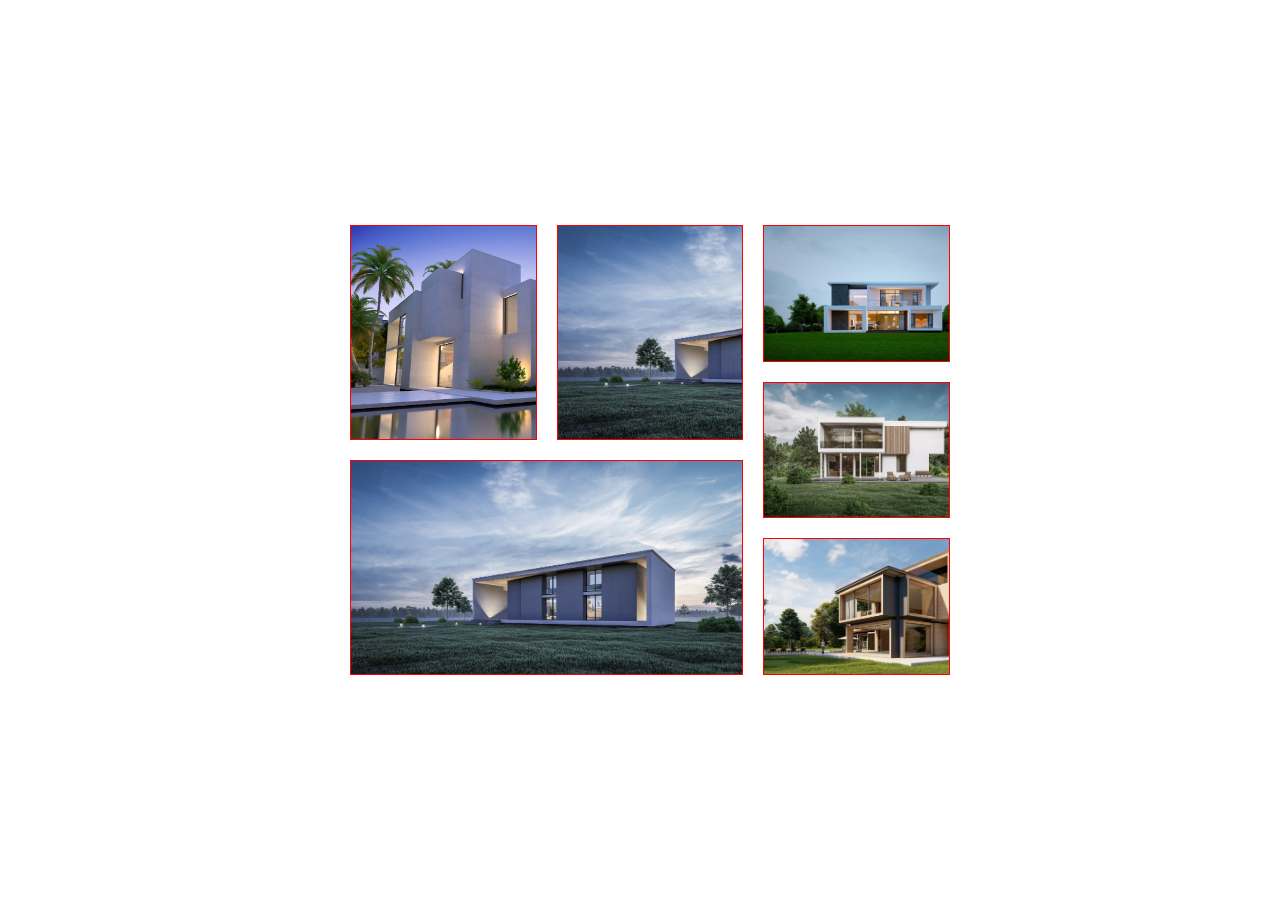
<file: question5/index.html>
<!DOCTYPE html>
<html lang="en">
  <head>
    <meta charset="UTF-8" />
    <meta name="viewport" content="width=device-width, initial-scale=1.0" />
    <title>Document</title>
    <link rel="stylesheet" href="./style.css" />
  </head>
  <body>
    <div class="main">
      <div class="layout">
        <div class="one"></div>
        <div class="two"></div>
        <div class="three"></div>
        <div class="four"></div>
        <div class="five"></div>
        <div class="six"></div>
      </div>
    </div>
  </body>
</html>
</file>
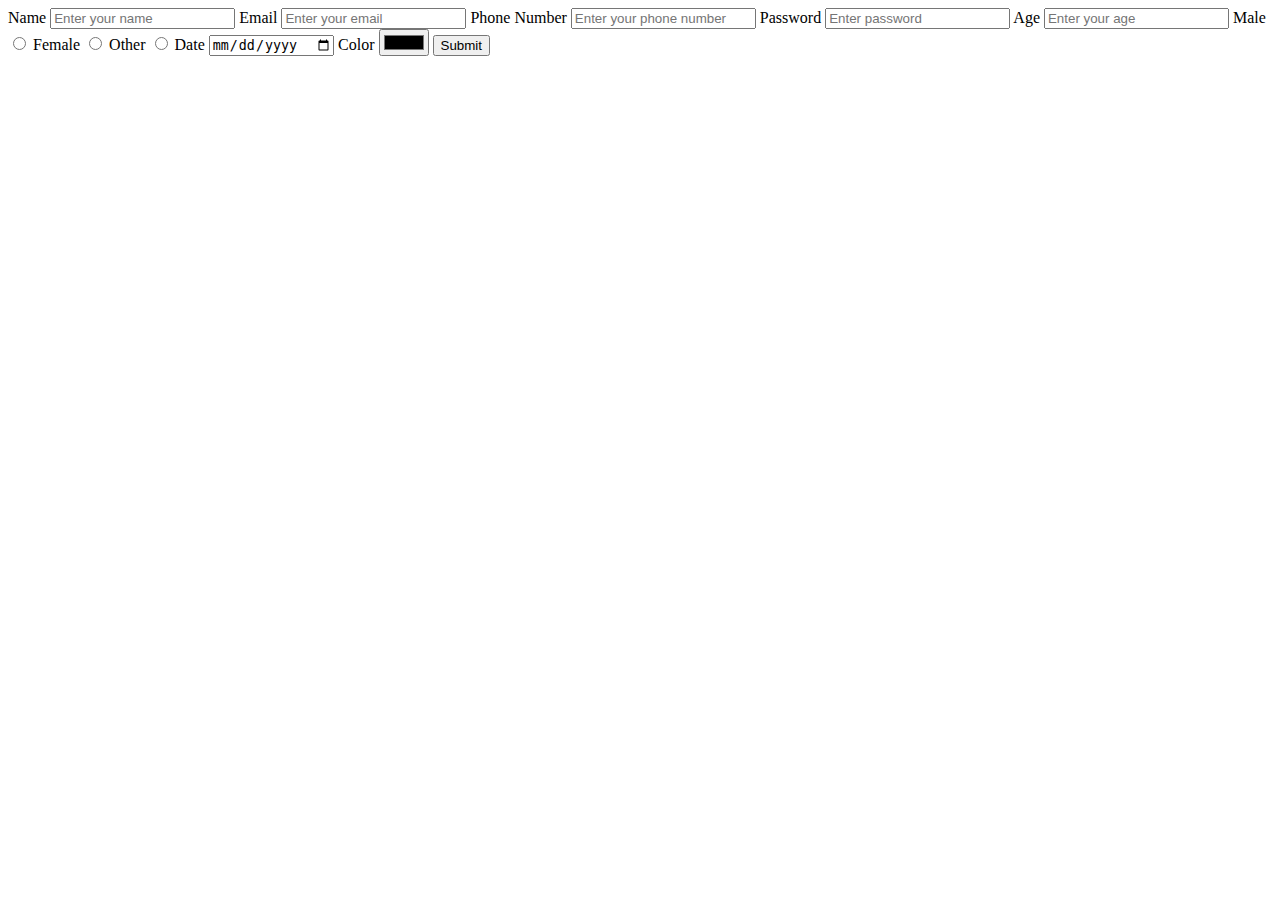
<file: question2/form.html>
<!DOCTYPE html>
<html lang="en">
<head>
    <meta charset="UTF-8">
    <meta name="viewport" content="width=device-width, initial-scale=1.0">
    <title>Basic HTML Form</title>
</head>
<body>
    <form>
        <label for="name">Name</label>
        <input type="text" id="name" required placeholder="Enter your name">
        <label for="email">Email</label>
        <input type="email" id="email" required placeholder="Enter your email">
        <label for="number">Phone Number</label>
        <input type="number" id="number" required placeholder="Enter your phone number">
        <label for="pass">Password</label>
        <input type="password" id="pass" required placeholder="Enter password">
        <label for="age">Age</label>
        <input type="number" id="age" required max="100"   placeholder="Enter your age">
        <label for="gender">Male</label>
        <input type="radio" name="gender" value="male">
        <label for="gender">Female</label>
        <input type="radio" name="gender" value="female">
        <label for="gender">Other</label>
        <input type="radio" name="gender" value="other">
        <label for="date">Date</label>
        <input type="date" id="date" required >
        <label for="color">Color</label>
        <input type="color">
        <input type="submit" value="Submit">
    </form>
</body>
</html>
</file>
<file: question5/style.css>
*{
    padding: 0;
    margin: 0;
    box-sizing: border-box;
}
.main{
    display: flex;
    justify-content: center;
    align-items: center;
    height: 100vh;
}
.layout{
    height:450px;
    width: 600px;
    display: grid;
    grid-template-columns: auto auto auto;
    grid-template-rows: auto auto auto auto auto auto;
    margin-left: 20px;
    gap: 20px;
}
.layout div{
    border: 1px solid red;
    /* background-color: rgba(6, 8, 37, 0.877); */
    color: aliceblue;
}
.one{
grid-row: 1/4;
background: url("./3h.png") ;
background-size: cover;
}
.two{
    background: url("./1h.png") ;
    background-size: cover;
    grid-row: 1/4;
}
.three{
    background: url("./4h.png") ;
    background-size: cover;
    grid-row: 1/3;
}
.four{
    background: url("./5h.png") ;
    background-size: cover;
    grid-row: 3/5;
}
.five{
    background: url("./1h.png") ;
    background-size: cover;
    grid-row: 4/-1;
    grid-column: 1/3;
}
.six{
    background: url("./2h.png") ;
    background-size: cover;
    grid-row: 5/7;
}
</file>
